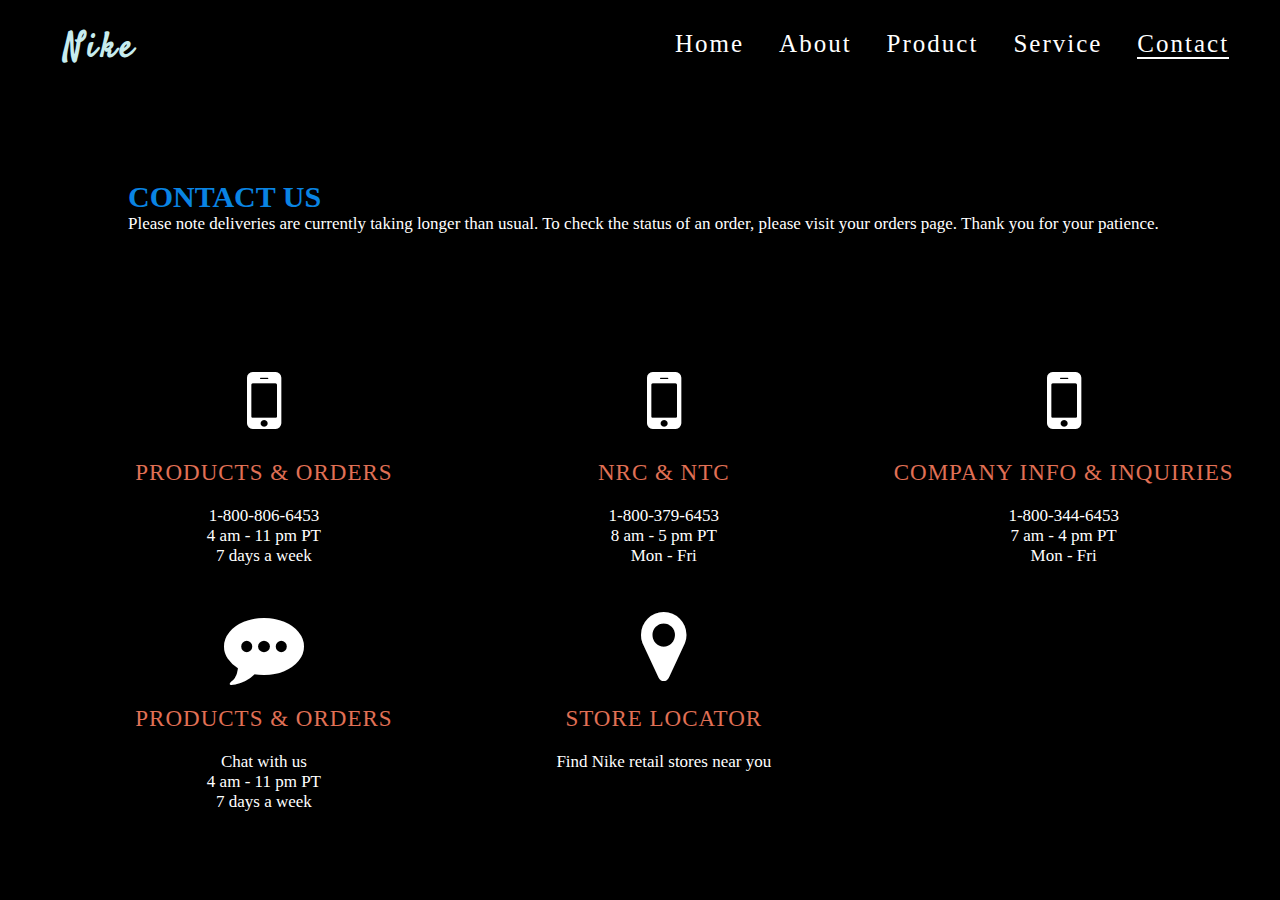
<file: contact.html>
<!DOCTYPE html>
<html lang="en">
<head>
    <meta charset="UTF-8">
    <meta name="viewport" content="width=device-width, initial-scale=1.0">
    <link href="style.css" rel="stylesheet">
    <link href="https://stackpath.bootstrapcdn.com/font-awesome/4.7.0/css/font-awesome.min.css" rel="stylesheet">
    <link href="https://fonts.googleapis.com/css2?family=Satisfy&display=swap" rel="stylesheet">
    <link href="https://fonts.googleapis.com/css2?family=Courgette&family=Quicksand&family=Satisfy&display=swap" rel="stylesheet">
    <title>Nike</title>
</head>
<body>
        <div class="contact">
        <header>
            <h3>Nike</h3> 
        </header>
        <div class="navigation">
            <ul>
                <li><a href="index.html">Home</a></li>
                <li><a href="About.html">About</a></li>
                <li><a href="product.html">Product</a></li>
                <li><a href="service.html">Service</a></li>
                <li class="outline"><a href="contact.html">Contact</a></li>
            </ul>
        </div>
        <div class="header1">
            <h2>CONTACT US</h2>
            <p>Please note deliveries are currently taking longer than usual. To check the status of an order, please visit your orders page. Thank you for your patience.</p>
        </div>
        <div class="nav">
            <div class="d1">
                <i class="fa fa-mobile" ></i>
                <h3>PRODUCTS & ORDERS</h3>
                <p>1-800-806-6453<br>
                    4 am - 11 pm PT<br>
                    7 days a week</p>
            </div>
            <div class="d1">
                <i class="fa fa-mobile" aria-hidden="true"></i>
                <h3>NRC & NTC</h3>
                <p>1-800-379-6453<br>
                    8 am - 5 pm PT<br>
                    Mon - Fri</p>
            </div>
            <div class="d1">
                <i class="fa fa-mobile" aria-hidden="true"></i>
                <h3>COMPANY INFO & INQUIRIES</h3>
                <p>1-800-344-6453<br>
                    7 am - 4 pm PT<br>
                    Mon - Fri</p>
            </div>
            <div class="d1">
                <i class="fa fa-commenting" aria-hidden="true"></i>
                <h3>PRODUCTS & ORDERS</h3>
                <p>Chat with us<br>
                    4 am - 11 pm PT<br> 
                    7 days a week</p>
            </div>
            <div class="d1">
                <i class="fa fa-map-marker" aria-hidden="true"></i>
                <h3>STORE LOCATOR</h3>
                <p>Find Nike retail stores near you</p>
            </div>
        </div>
    </div>
</file>
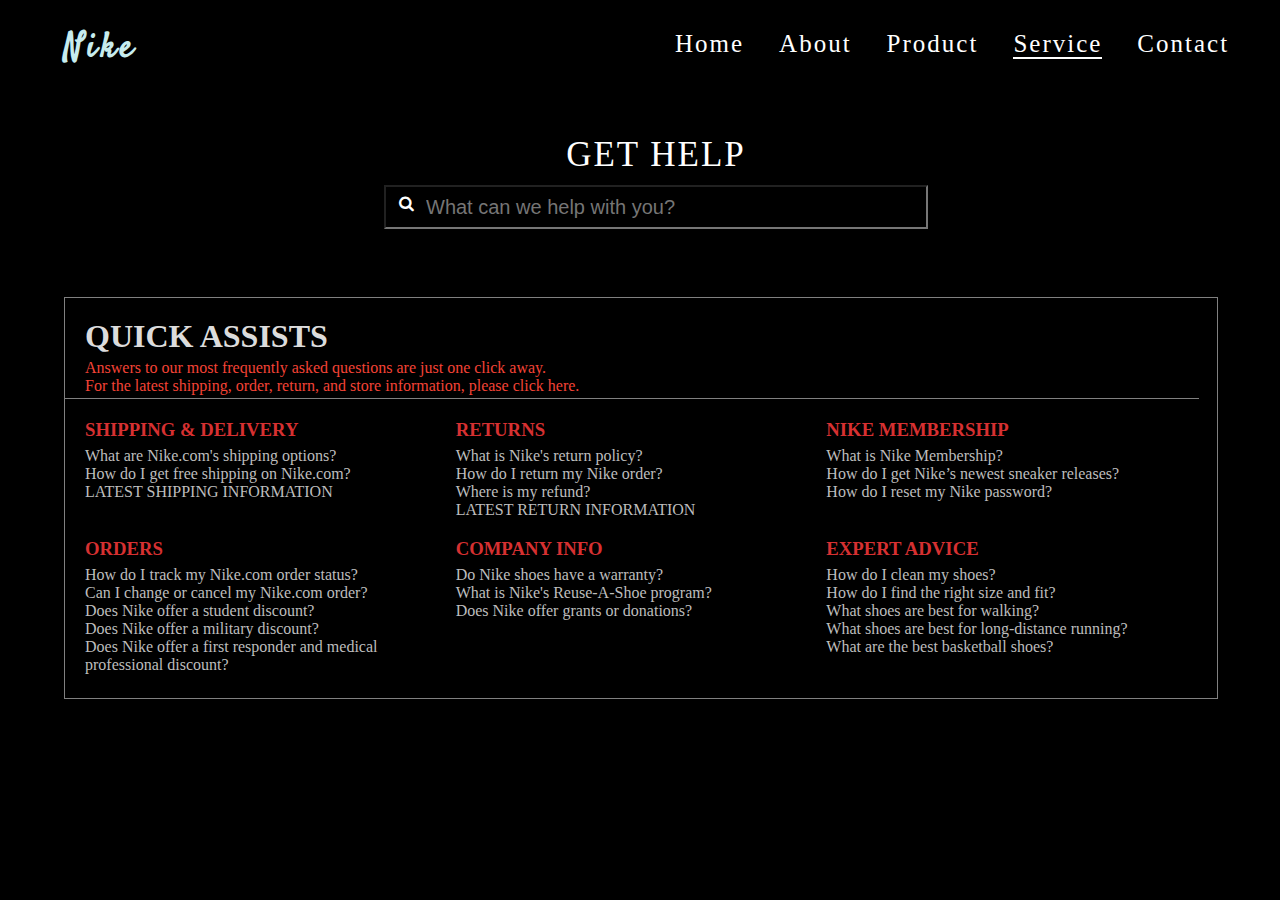
<file: service.html>
<!DOCTYPE html>
<html lang="en">
<head>
    <meta charset="UTF-8">
    <meta name="viewport" content="width=device-width, initial-scale=1.0">
    <link href="style.css" rel="stylesheet">
    <link href="https://stackpath.bootstrapcdn.com/font-awesome/4.7.0/css/font-awesome.min.css" rel="stylesheet">
    <link href="https://fonts.googleapis.com/css2?family=Satisfy&display=swap" rel="stylesheet">
    <link href="https://fonts.googleapis.com/css2?family=Courgette&family=Quicksand&family=Satisfy&display=swap" rel="stylesheet">
    <title>Nike</title>
</head>
<body>
    <div class="container">
        <header>
            <h3>Nike</h3> 
        </header>
        <div class="navigation">
            <ul>
                <li><a href="index.html">Home</a></li>
                <li><a href="About.html">About</a></li>
                <li><a href="product.html">Product</a></li>
                <li class="outline"><a href="service.html">Service</a></li>
                <li><a href="contact.html">Contact</a></li>
            </ul>
        </div>
        <div class="q"><h2>Get Help</h2> 
            <div class="q1">
            <i class="fa fa-search"></i><input type="text" placeholder="What can we help with you?">
        </div>
        </div>
        <div class="service">
            <div class="header">
                <h1>QUICK ASSISTS</h1>
                <p>Answers to our most frequently asked questions are just one click away.<br>For the latest shipping, order, return, and store information, please click here.</p>
            </div>
            <div class="body">
                <div class="part1">
                    <h3>SHIPPING & DELIVERY</h3>
                    <p>What are Nike.com's shipping options?<br>
                        How do I get free shipping on Nike.com?<br>
                        LATEST SHIPPING INFORMATION</p>
                </div>
                <div class="part1">
                    <h3>RETURNS</h3>
                    <p>What is Nike's return policy?<br>
                        How do I return my Nike order?<br>
                        Where is my refund?<br>
                        LATEST RETURN INFORMATION</p>
                </div>
                <div class="part1">
                    <h3>NIKE MEMBERSHIP</h3>
                    <p>What is Nike Membership?<br>
                        How do I get Nike’s newest sneaker releases?<br>
                        How do I reset my Nike password?</p>
                </div>
                <div class="part1">
                    <h3>ORDERS</h3>
                    <p>How do I track my Nike.com order status?<br>
                        Can I change or cancel my Nike.com order?<br>
                        Does Nike offer a student discount?<br>
                        Does Nike offer a military discount?<br>
                        Does Nike offer a first responder and medical professional discount?</p>
                </div>
                <div class="part1">
                    <h3>COMPANY INFO</h3>
                    <p>Do Nike shoes have a warranty?<br>
                        What is Nike's Reuse-A-Shoe program?<br>
                        Does Nike offer grants or donations?</p>
                </div>
                <div class="part1">
                    <h3>EXPERT ADVICE</h3>
                    <p>How do I clean my shoes?<br>
                        How do I find the right size and fit?<br>
                        What shoes are best for walking?<br>
                        What shoes are best for long-distance running?<br>
                        What are the best basketball shoes?</p>
                </div>
            </div>
        </div>
        </div>
</file>
<file: style.css>
*{
    margin: 0;
    padding: 0;
    background: border-box;
    
}
body{
    background: black;
}

.container{
    width: 100%;
    min-height: 100vh;
    background: url("https://c.static-nike.com/a/images/w_1920,c_limit/bzl2wmsfh7kgdkufrrjq/image.jpg");
    background-repeat: no-repeat;
    background-position: center;
    background-size: cover;
    z-index: 10000;
}


header h3{
    position: absolute;
    top: 23px;
   left: 5%;
    display: flex;
    justify-content: center;
    align-items: center;
    color: #c7ecee;
    font-size: 35px;
    letter-spacing: 4px;
    font-family: 'Satisfy', cursive;
}
.navigation{
    
    position: absolute;
    top: 30px;
    left: 50%;
}
.navigation ul{
    display: flex;
}
.navigation ul li{
   list-style: none;
}  
.navigation ul li a{
    font-size: 25px;
    margin-left: 35px;
    text-decoration: none;
    color: white;
    letter-spacing: 2px;
}
.label{
    position: absolute;
    top: 45%;
    left: 30%;
    color: #616161;
}
.label h1{
    font-size: 6em;
    text-transform: uppercase;
    letter-spacing: 3px;
}  
.label h3{
    font-size: 2em;
    text-align: center;
    color: white;
    font-weight: 300;
} 
.sci{
    display: flex;
    justify-content: center;
    align-items: center;
    position: absolute;
    bottom: 5%;
    right: 3%;
}
.sci ul li{
    list-style: none;
}
.sci ul li a{
    margin-left: 20px;
    transform: scale();
    filter: invert();
}
.video{
    position: absolute;
    bottom: 5%;
    left: 3%;
    display: flex;
    justify-content: center;
    align-items: center;
    cursor: pointer;
    
}
.video span{
    font-size: 20px;
    color: white;
    letter-spacing: 2px;
    margin-left: 5px;
}

.nikeVd{
    width: 100%;
    height: 100%;
    position: fixed;
    top: 50%;
    left: 50%;
    transform: translate(-50%,-50%);
    background: white;
    display: flex;
    justify-content: center;
    align-items: center;
    
    opacity: 0;
    visibility: hidden;
    transition: 0.3s;
}
.nikeVd.active{
    opacity: 1;
    visibility: visible;
}
video{
    width: 900px;
    outline: none;
    height: 500px;
}

.nikeVd  img{
    position: absolute;
    right: 5%;
    top: 5%;
    cursor: pointer;
}

/* ----------About---------- */
.upper{
    width: 100%;
    height: 80px;
    background: black;
   
}
.About{
    background: black;
}
.CEO{
    display: flex;
    flex-direction: row;
    align-items: center;
    width: 100%;
}
.CEO1{
    width: 32%;
    min-height: 87vh;
}
.CEO1 img{
    width: 100%;
    min-height: 87vh;
}
.CEO .caption{
    width: 36%;
    min-height: 87vh;
    background: url("https://i.pinimg.com/474x/ab/c1/f4/abc1f4e2a6fda65a7ef4e1d4bd6d0c0a.jpg");
    background-repeat: no-repeat;
    background-position: center;
    background-size: cover;
    position: relative;
}
.CEO .CEO2{
    width: 32%;
    min-height: 87vh;
}
.CEO .CEO2 img{
    width: 100%;
    min-height: 87vh;
}

.caption p{
    position: absolute;
    top: 5%;
    left: 5%;
    width: 400px;
    color: #dfe6e9;
    font-size: 20px;
}
.caption span{
    color:#0984e3;
    font-weight: 500;
    font-size: 23px;
}
/* ----------Product---------- */
.product{
    width: 100%;
    min-height: 130vh;
    background-repeat: no-repeat;
    background-position: center;
    background-size: cover;
}
.images{
    position: absolute;
    top: 20%;
    left: 10%;
    display: grid;
    grid-template-columns: 1fr 1fr 1fr 1fr;
    
}
.images .img1{
    margin-left: 70px;
    margin-bottom: 70px;

}
.images .img1 img{
    width: 200px;
    height: 300px;
    
}
.img1 p{
    font-size: 20px;
    color: #E64A19;
    
    font-weight: 500;
}
.img1 span{
    font-size: 20px;
    color: #B0BEC5;
    text-align: center;
}
.img1 i{
    color:#fdcb6e;
}
/* ----------Service---------- */
.q{
    position: absolute;
    left: 30%;
    top: 15%    ;
}
.q h2{
   color: white;
   font-size: 35px; 
   letter-spacing: 2px;
   font-weight: 200;
   text-transform: uppercase;
   margin-bottom: 10px;
   text-align: center;
}
.q1 i{
    position: absolute;
    left: 1%;
    top: 60px;
}

.q1 input[type="text"]{
    position: relative;
    width: 500px;
    height: 40px;
    padding-left: 40px;
    color: white;
    font-size: 20px;
}
.q1 p{
    color: grey;
    margin-left: 20px;
}
.q1 i{
    color: white;
    margin-left: 10px;
}
.service{
    width: 90%;
    height: 400px;
    border: 1px solid grey;
    position: absolute;
    top: 33%;
    left: 5%;
    
}
.header{
    width: 95%;
    height: 60px;
    padding: 20px;
    border-bottom:1px solid grey;
}
.header h1{
    color: gainsboro;
    margin-bottom: 4px;
}
.header p{
    color: #F44336;
}
.body {
    display: grid;
    grid-template-columns: 1fr 1fr 1fr;
    padding: 20px;
}
.body .part1{
    margin-bottom: 19px;
}
.part1 h3{
    color: #d63031 ;
    margin-bottom: 6px;
}
.part1 p{
    color: #BDBDBD;
    cursor: pointer;
}
/* ---------Contact---------- */
.header1{
    position: absolute;
    top: 20%;
    left: 10%;
    color: white;
}
.header1 h2{
    font-size: 30px;
    color: #0984e3;
}
.header1 p{
    font-size: 17px;
}
.nav{
    
    display: grid;
    grid-template-columns: 1fr 1fr 1fr;
    position: absolute;
    top: 40%;
    left: 5%;
    
}
.nav i{
    font-size:5em;
    display: flex;
    justify-content: center;
    align-items: center;
    margin-bottom: 20px;
}
.nav .d1{
    width: 100%;
    margin-bottom: 20px;
    margin-right:60px;
    color: white;
}
.nav .d1 h3{
    color: #e17055;
    text-align: center;
    margin-bottom: 20px;
    font-weight: 200;
    letter-spacing: 1px;
    font-size: 23px;
}
.nav .d1 p{
    text-align: center;
    margin-bottom: 20px;
    font-size: 17px;
}
.outline a{
    border-bottom: 2px solid white;
}
@media(max-width:900px){
    header h3 {
        position: absolute;
        top: 23px;
        left: 40%;
        display: flex;
        justify-content: center;
        align-items: center;
        color: #c7ecee;
        font-size: 35px;
        letter-spacing: 2px;
        font-family: 'Satisfy', cursive;
        margin-bottom: 10px;
    }
    .navigation ul li a {
        font-size:16px;
        margin-left: 8px;
        text-decoration: none;
        color: white;
        letter-spacing: 1px;
    }
    .video span {
        font-size: 15px;
        color: white;
        letter-spacing: 1px;
        margin-left: 1px;
    }
    .video img{
        width:35px;
    }

    .navigation {
        position: absolute;
        top: 70px;
        left: 4%;
    }
    .label {
        position: absolute;
        top: 33%;
        left:17%;
        color: #fff;
    }
    .label h1 {
        font-size: 3em;
        text-transform: uppercase;
        letter-spacing: 3px;
    }
    .label h3 {
        font-size: 27px;
        text-align: center;
        color: #616161;
        font-weight: 300;
        
    }
    .sci {
        position: absolute;
        bottom: 2%;
        right: 15%;
    }
    .sci ul li{
        display: flex;
        flex-direction: column;
        align-items: center;
    }
    .sci ul li a {
        margin-left: 5px;
        transform: scale();
        filter: none;
        width: 15px;
        margin-bottom: 10px;
    }
    video {
        width: 90%;
        outline: none;
        height: 500px;
    }
   
    .CEO {
        display:flex;
        flex-direction: column;
        
        align-items: center;
        width: 100%;
        position: absolute;
        top: 120px;
       
    }
    .CEO img{
        width: 100%;
        
    }
    .CEO1 {
        width: 100%;
    }.CEO .caption {
        width: 100%;
        
    }
    .caption p {
        position: absolute;
        top: 5%;
        left: 0%;
        width: 100%;
        color: #dfe6e9;
        font-size: 20px;
        
    }
    .CEO .CEO2 {
        width: 100%;
      
    }
    .images {
        position: absolute;
        top: 20%;
        left: 0%;
        display: flex;
       
        flex-direction: column;
        justify-content: center;
        align-items: center;
    }
    .q {
        position: absolute;
        left: 1%;
        top: 23%;
        width: 100%;
        
    }
    .q1 input[type="text"] {
        position: relative;
        width: 260px;
        height: 40px;
        padding-left: 40px;
        color: white;
        font-size: 17px;
    }
    .body {
        display: block;
        grid-template-columns: 1fr 1fr 1fr;
        padding: 20px;
        
    }
    .service {
        width: 90%;
        height:  1350px;
        position: absolute;
        top: 45%;
        left: 5%;
        border: 1px solid grey;
    }
    .header {
        width: 88%;
        height: 180px;
        padding: 20px;
        border-bottom: 1px solid grey;
    }
    .header1 {
        position: absolute;
        width: 90%;
        top: 20%;
        left: 5%;
        color: white;
    }
    .header1 h2 {
        font-size: 26px;
        color: #0984e3;
        text-align: center;
    }
    .header1 p {
        font-size: 17px;
    }
    .nav {
        display: flex;
        
        flex-direction: column;
        position: absolute;
        width: 100%;
        top: 40%;
        left: 0%;
    }
    .nav .d1 p {
        text-align: center;
        margin-bottom: 20px;
        font-size: 20px;
    }
    .nav .d1 h3 {
        font-size: 26px;
    }
    .header p {
        color: #F44336;
        font-size: 18px;
    }
    .part1 p {
        font-size: 18px;
    }
}
</file>
